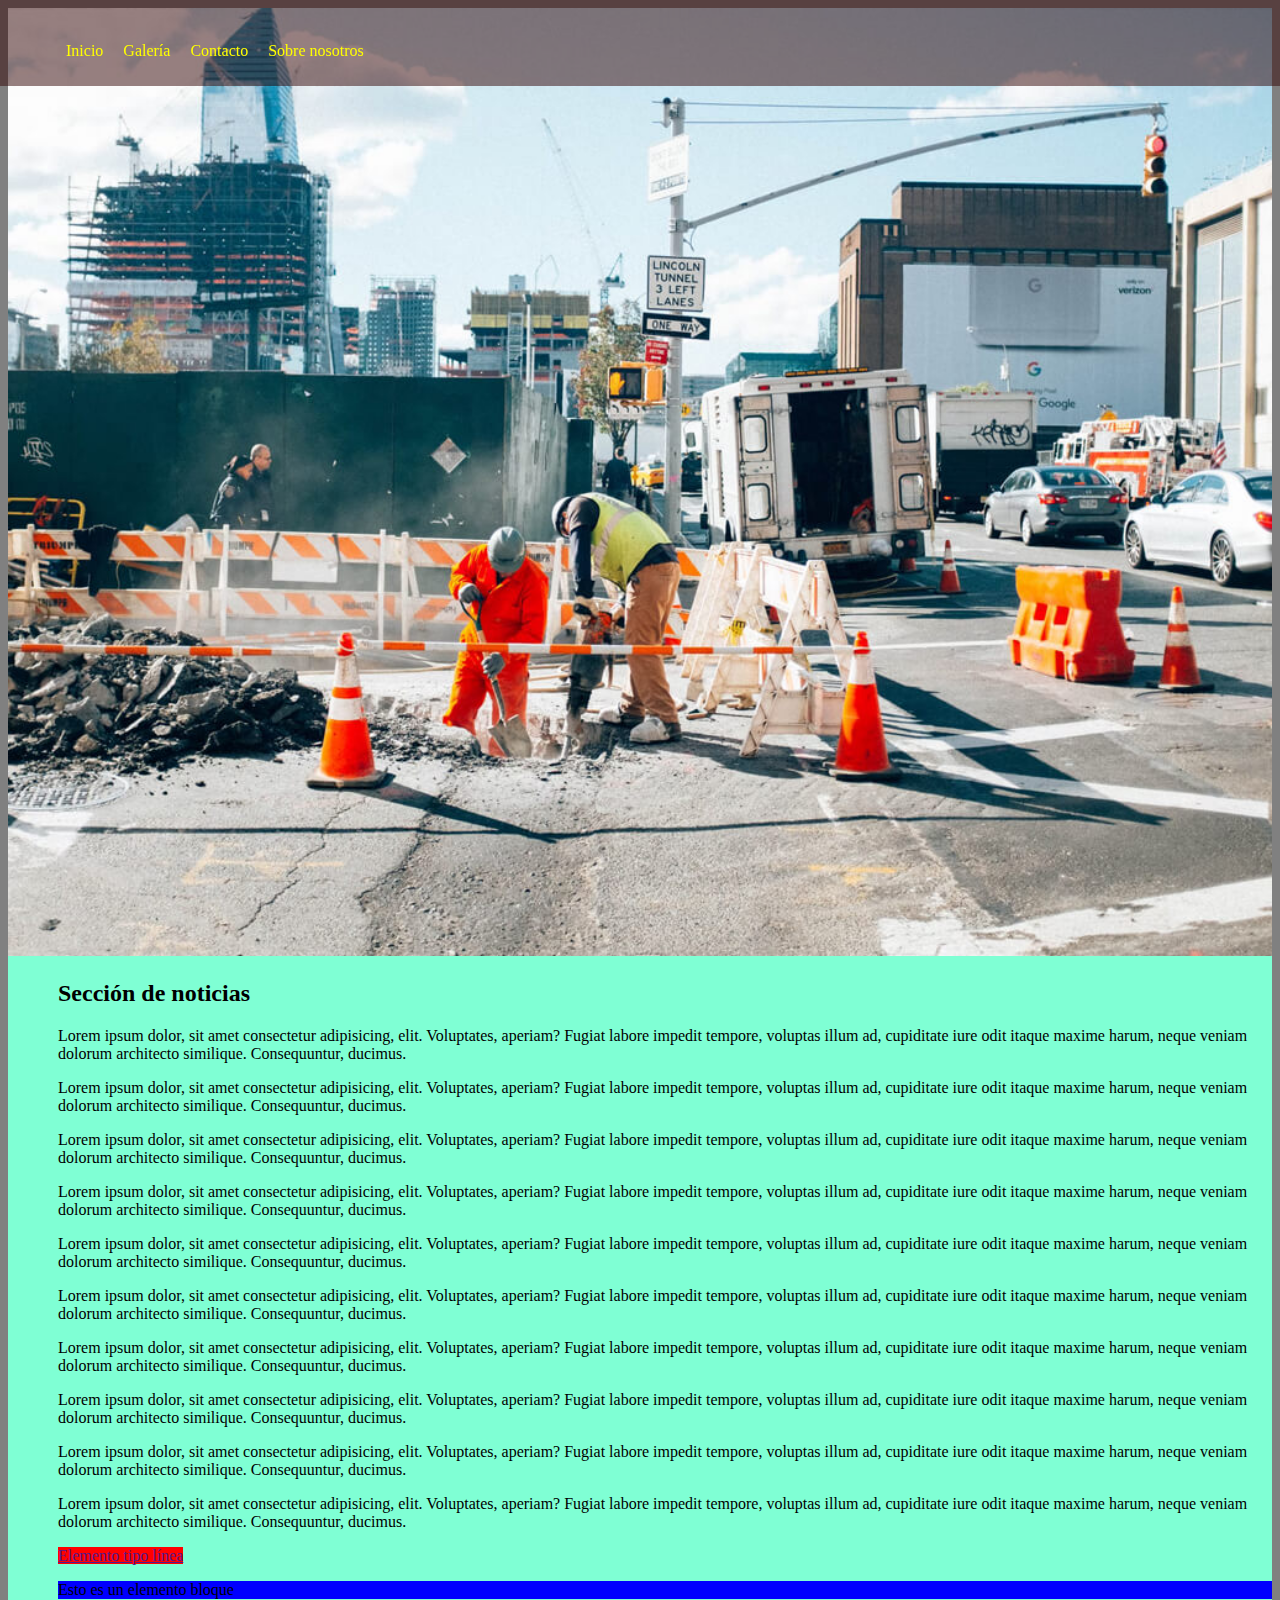
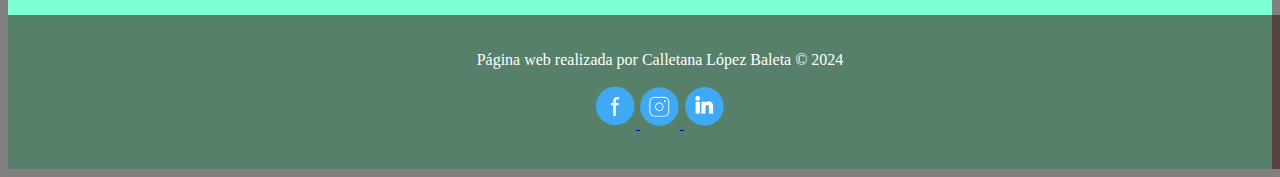
<file: index.html>
<!DOCTYPE html>
<html lang="en">
<head>
	<meta charset="UTF-8">
	<meta name="viewport" content="width=, initial-scale=1.0">
	<title>Mockup Ky</title>

	<link rel="stylesheet" href="css/stylemockup.css">	
</head>
<body>
	
<div class="container">	
	<header class="headerMenu"> 

				<nav class="menu">
					
					<ul>
						<li><a href="">Inicio</a></li>
						<li><a href="paginas/galeriamockup.html">Galería</a></li>
						<li><a href="">Contacto</a></li>
						<li><a href="">Sobre nosotros</a></li>
					</ul>
				</nav>

	</header>

	<main>	
		<img src="img/about.jpg" alt="">

		<div class="noticias">
			<h2>Sección de noticias</h2>
			<p>Lorem ipsum dolor, sit amet consectetur adipisicing, elit. Voluptates, aperiam? Fugiat labore impedit tempore, voluptas illum ad, cupiditate iure odit itaque maxime harum, neque veniam dolorum architecto similique. Consequuntur, ducimus.	</p>


			<p>Lorem ipsum dolor, sit amet consectetur adipisicing, elit. Voluptates, aperiam? Fugiat labore impedit tempore, voluptas illum ad, cupiditate iure odit itaque maxime harum, neque veniam dolorum architecto similique. Consequuntur, ducimus.	</p>


			<p>Lorem ipsum dolor, sit amet consectetur adipisicing, elit. Voluptates, aperiam? Fugiat labore impedit tempore, voluptas illum ad, cupiditate iure odit itaque maxime harum, neque veniam dolorum architecto similique. Consequuntur, ducimus.	</p>


			<p>Lorem ipsum dolor, sit amet consectetur adipisicing, elit. Voluptates, aperiam? Fugiat labore impedit tempore, voluptas illum ad, cupiditate iure odit itaque maxime harum, neque veniam dolorum architecto similique. Consequuntur, ducimus.	</p>


			<p>Lorem ipsum dolor, sit amet consectetur adipisicing, elit. Voluptates, aperiam? Fugiat labore impedit tempore, voluptas illum ad, cupiditate iure odit itaque maxime harum, neque veniam dolorum architecto similique. Consequuntur, ducimus.	</p>


		

		<p>Lorem ipsum dolor, sit amet consectetur adipisicing, elit. Voluptates, aperiam? Fugiat labore impedit tempore, voluptas illum ad, cupiditate iure odit itaque maxime harum, neque veniam dolorum architecto similique. Consequuntur, ducimus.	</p>


		<p>Lorem ipsum dolor, sit amet consectetur adipisicing, elit. Voluptates, aperiam? Fugiat labore impedit tempore, voluptas illum ad, cupiditate iure odit itaque maxime harum, neque veniam dolorum architecto similique. Consequuntur, ducimus.	</p>


		<p>Lorem ipsum dolor, sit amet consectetur adipisicing, elit. Voluptates, aperiam? Fugiat labore impedit tempore, voluptas illum ad, cupiditate iure odit itaque maxime harum, neque veniam dolorum architecto similique. Consequuntur, ducimus.	</p>


		<p>Lorem ipsum dolor, sit amet consectetur adipisicing, elit. Voluptates, aperiam? Fugiat labore impedit tempore, voluptas illum ad, cupiditate iure odit itaque maxime harum, neque veniam dolorum architecto similique. Consequuntur, ducimus.	</p>


		<p>Lorem ipsum dolor, sit amet consectetur adipisicing, elit. Voluptates, aperiam? Fugiat labore impedit tempore, voluptas illum ad, cupiditate iure odit itaque maxime harum, neque veniam dolorum architecto similique. Consequuntur, ducimus.	</p>


		<a href="" class="ejemploLinea1">Elemento tipo línea</a>
		<p class="elementoBloque1">Esto es un elemento bloque</p>

		</div>
	</main>	

	<footer>
		<p>Página web realizada por Calletana López Baleta &copy; 2024</p>

		<p>
			<a href="https://www.facebook.com/" target="_blank">
				<img src="img/facebook.png" alt="" width="40px">
			</a>

			<a href="https://www.instagram.com/" target="_blank">
				<img src="img/instagram.png" alt="" width="40px">
			</a>

			<a href="https://www.linkedin.com/in/calletana-l%C3%B3pez-baleta-b77222188/" target="_blank">
				<img src="img/linkeding.png" alt="" width="40px">
			</a>
		</p>
	</footer>

</div>


</body>
</html>
</file>
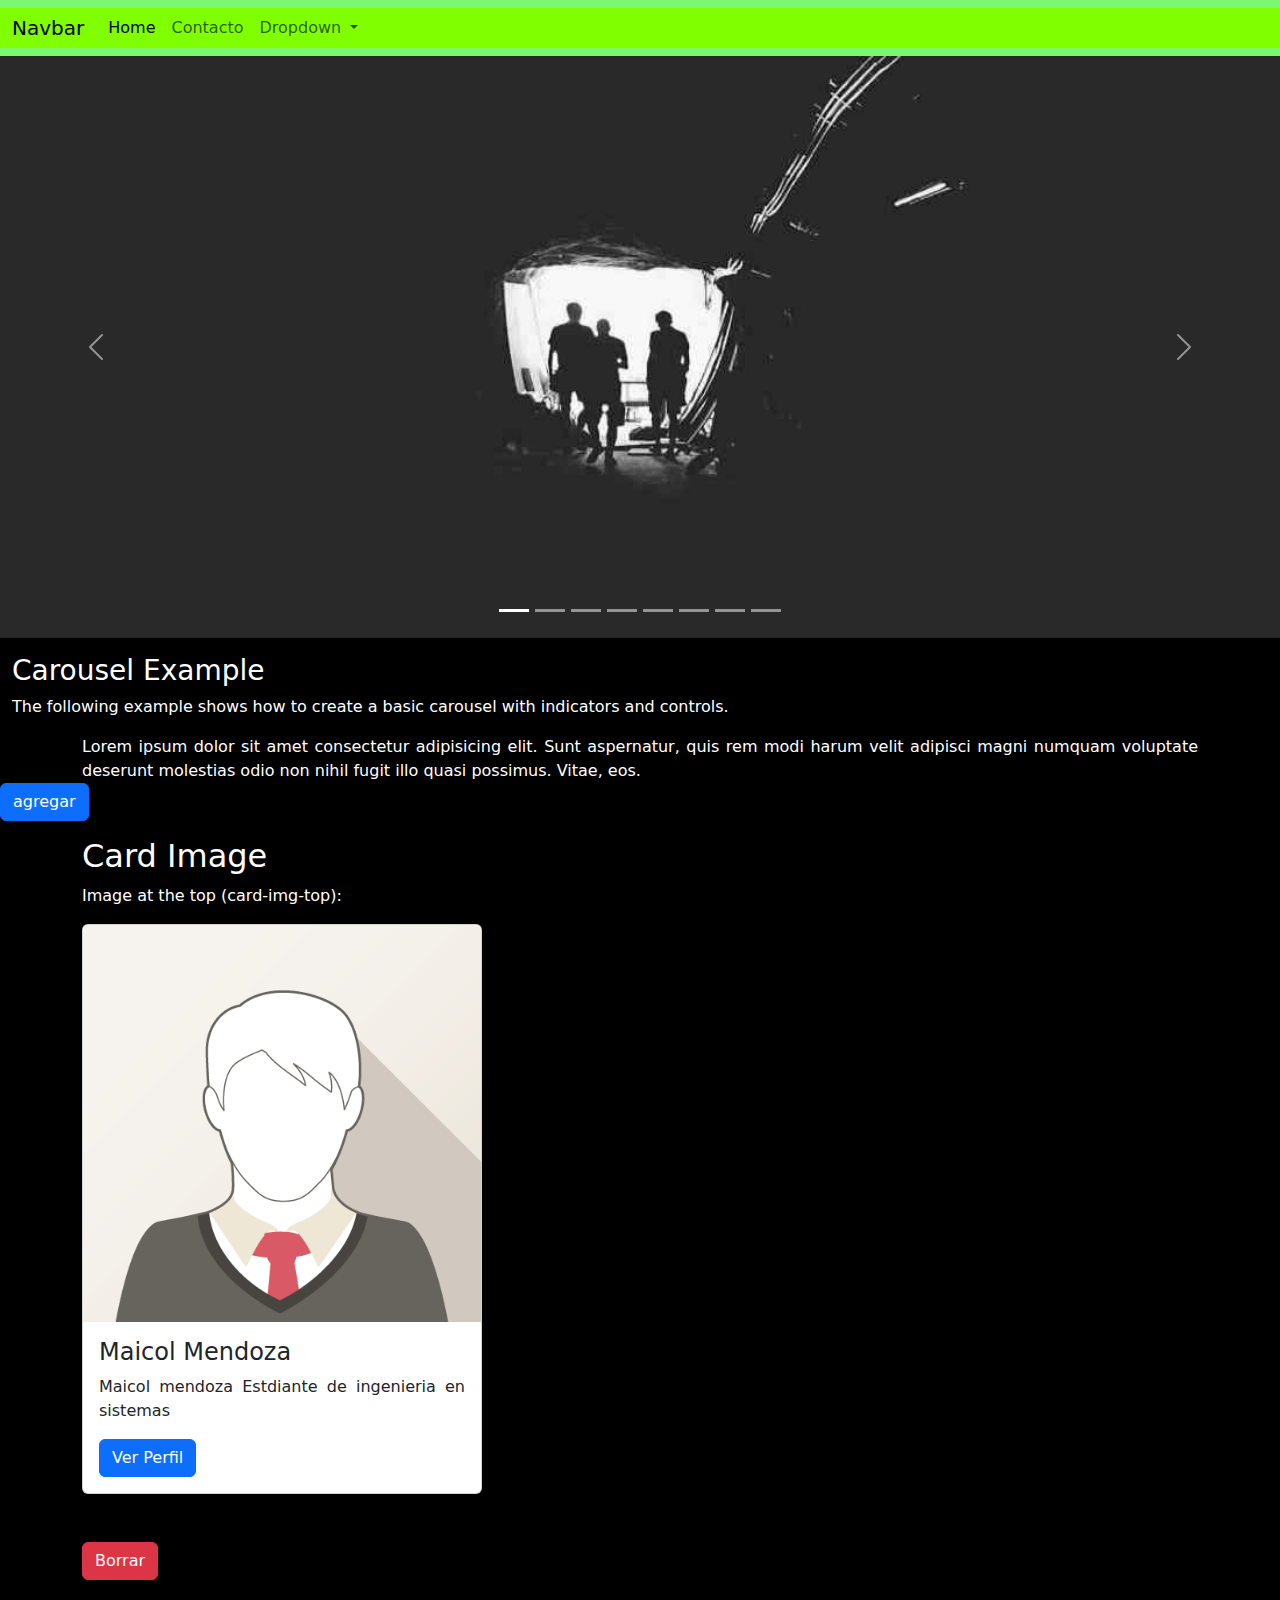
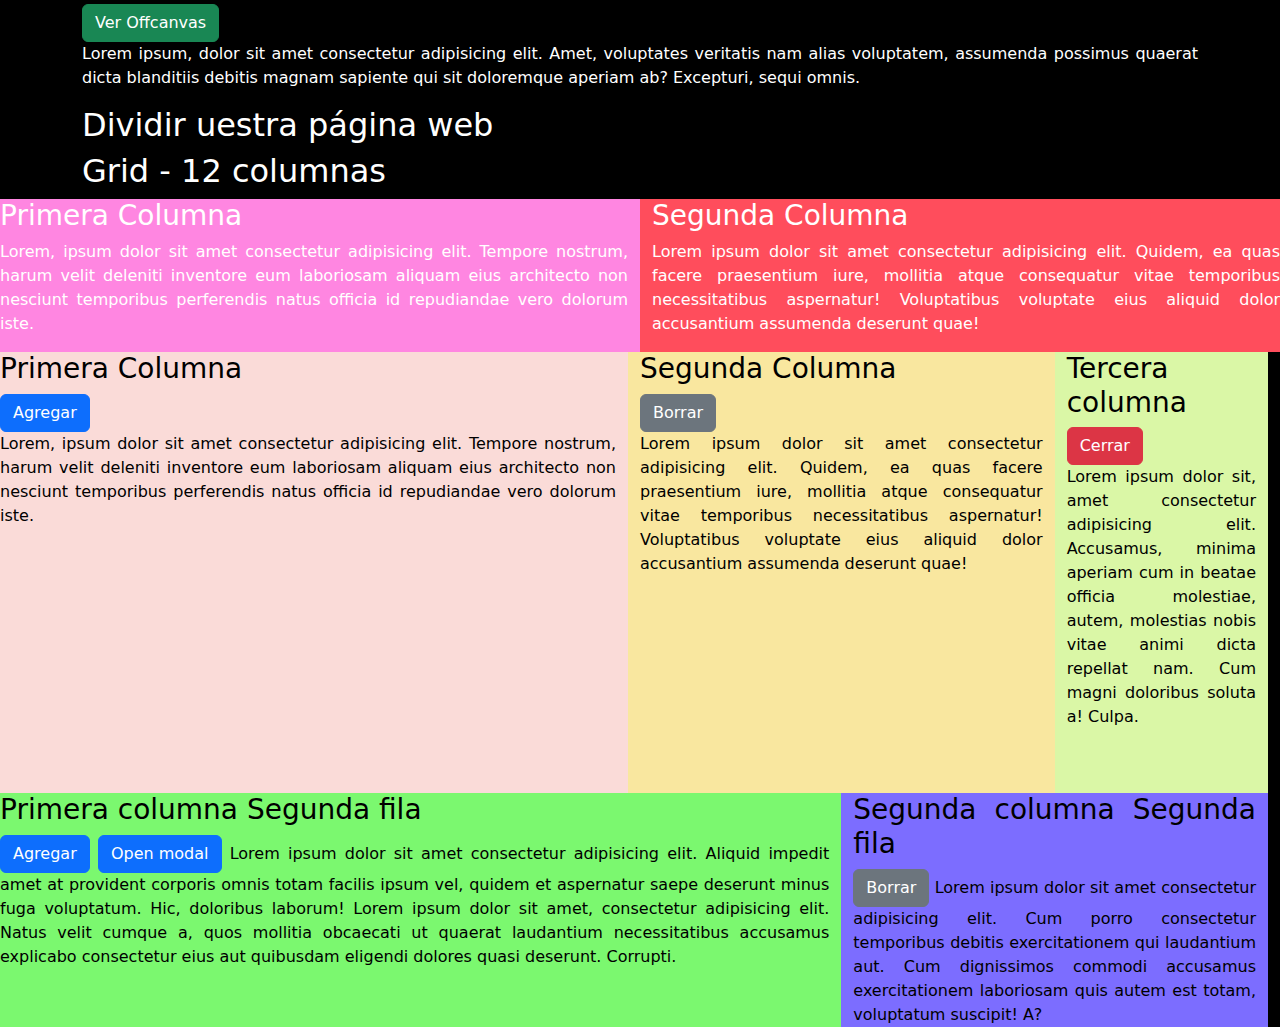
<file: boostrap/index.html>
<!DOCTYPE html>
<html lang="en">
<head>
    
    <meta charset="UTF-8">
    <meta name="viewport" content="width=device-width, initial-scale=1.0">
    <title>Document</title>
    <link href="https://cdn.jsdelivr.net/npm/bootstrap@5.3.3/dist/css/bootstrap.min.css" rel="stylesheet" integrity="sha384-QWTKZyjpPEjISv5WaRU9OFeRpok6YctnYmDr5pNlyT2bRjXh0JMhjY6hW+ALEwIH" crossorigin="anonymous">
    <link rel="stylesheet" href="../boostrap/css/stylesBostrap.css">
    
</head>
    <!-- inicio offcanva -->
    
        <div class="offcanvas offcanvas-start" id="demo">
            <div class="offcanvas-header">
            <h1 class="offcanvas-title">Redes Sociales </h1>
            <button type="button" class="btn-close text-reset" data-bs-dismiss="offcanvas"></button>
            </div>
            <div class="offcanvas-body">
            <p>Faceboo</p>
            <p>Twitter</p>
            <p>GitHub</p>
            <button class="btn btn-secondary" type="button">Prueba</button>
            </div>
        </div>
  
  <!-- Button to open the offcanvas sidebar -->
  
    <!-- Inicio de Navbar -->
    <nav class="navbar navbar-expand-lg" style="background-color:#7bf86f">
        <div class="container-fluid" style="background-color:chartreuse">
          <a class="navbar-brand" href="#">Navbar</a>
          <button class="navbar-toggler" type="button" data-bs-toggle="collapse" data-bs-target="#navbarSupportedContent" aria-controls="navbarSupportedContent" aria-expanded="false" aria-label="Toggle navigation">
            <span class="navbar-toggler-icon"></span>
          </button>
          <div class="collapse navbar-collapse" id="navbarSupportedContent">
            <ul class="navbar-nav me-auto mb-2 mb-lg-0">
              <li class="nav-item">
                <a class="nav-link active" aria-current="page" href="#">Home</a>
              </li>
              <li class="nav-item">
                <a class="nav-link" href="#"> Contacto </a>
              </li>
              <li class="nav-item dropdown">
                <a class="nav-link dropdown-toggle" href="#" role="button" data-bs-toggle="dropdown" aria-expanded="false">
                  Dropdown
                </a>
                <ul class="dropdown-menu">
                  <li><a class="dropdown-item" href="#">Action</a></li>
                  <li><a class="dropdown-item" href="#">Another action</a></li>
                  <li><hr class="dropdown-divider"></li>
                  <li><a class="dropdown-item" href="#">Something else here</a></li>
                </ul>
              </li>
             
          </div>
        </div>
      </nav>
    <!-- fin del navbar -->
      <!-- modal del pefil -->
            <body> 

                <!-- body de el modal -->
                <div class="modal" id="myModal">
                <div class="modal-dialog">
                <div class="modal-content">
            
                    <!-- Modal Header -->
                    <div class="modal-header" >
                    <h4 class="modal-title">Modal Heading</h4>
                    <button type="button" class="btn-close" data-bs-dismiss="modal"></button>
                    </div>
            
                    <!-- Modal body -->
                    <div class="modal-body" >
                    Lorem ipsum, dolor sit amet consectetur adipisicing elit. Aperiam sit non dolorem voluptas maxime nulla molestias eaque neque officia sunt facere quaerat, iure nisi excepturi animi similique fugiat repudiandae quidem.
                    </div>
            
                    <!-- Modal footer -->
                    <div class="modal-footer;" >
                        este es el pie de pagina de la la ventana modal
                    <button type="button" class="btn btn-danger" data-bs-dismiss="modal">Close</button>
                    </div>
            
                </div>
                </div>
            </div>
            <div class="fluid">
     <!-- cierre del modal del perfil -->
     <!-- The Modal -->
     
    <body> 

              <!-- body de el modal -->
              <div class="modal" id="MiPerfil">
                <div class="modal-dialog">
                <div class="modal-content">
            
                    <!-- Modal Header -->
                    <div class="modal-header" >
                    <h4 class="modal-title">Información Profesional</h4>
                    <button type="button" class="btn-close" data-bs-dismiss="modal"></button>
                    </div>
            
                    <!-- Modal body -->
                    <div class="modal-body" >
                    Maicol Mendoza Alviades
                    Estudiante de ingenieria en sistemas
                    CC: 106919068
                    Estado Civil: Casado
                    Residente en Aguachica-Cesar
                    </div>
            
                    <!-- Modal footer -->
                    <div class="modal-footer;" style="text-align: center;" >
                        correo electronico: mmendozaa@unicessar.edu.co
                        <br>
                        <button type="button" class="btn btn-danger" data-bs-dismiss="modal">Close</button>            
                    </div>
                    
                </div>
                </div>
            </div>
        <div class="fluid">
             <!-- inicio carrusel -->
              
            <div id="demo" class="carousel slide" data-bs-ride="carousel">

                <!-- Indicators/dots -->
                <div class="carousel-indicators">
                <button type="button" data-bs-target="#demo" data-bs-slide-to="0" class="active"></button>
                <button type="button" data-bs-target="#demo" data-bs-slide-to="1"></button>
                <button type="button" data-bs-target="#demo" data-bs-slide-to="2"></button>
                <button type="button" data-bs-target="#demo" data-bs-slide-to="3"></button>
                <button type="button" data-bs-target="#demo" data-bs-slide-to="4"></button>
                <button type="button" data-bs-target="#demo" data-bs-slide-to="5"></button>
                <button type="button" data-bs-target="#demo" data-bs-slide-to="6"></button>
                <button type="button" data-bs-target="#demo" data-bs-slide-to="7"></button>
                </div>
                
                <!-- The slideshow/carousel -->
                <div class="carousel-inner">
                <div class="carousel-item active">
                    <img src="img/la.jpg" alt="Los Angeles" class="d-block" style="width:100%">
                </div>
                <div class="carousel-item">
                    <img src="img/chicago.jpg" alt="Chicago" class="d-block" style="width:100%">
                </div>
                <div class="carousel-item">
                    <img src="img/ny.jpg" alt="New York" class="d-block" style="width:100%">
                </div>
                <div class="carousel-item">
                    <img src="img/slide (1).jpg" alt="slide (1)" class="d-block" style="width:100%">
                </div>
                <div class="carousel-item">
                    <img src="img/slide (2).jpg" alt="slide (1)" class="d-block" style="width:100%">
                </div>
                <div class="carousel-item">
                    <img src="img/slide (3).jpg" alt="slide (1)" class="d-block" style="width:100%">
                </div>
                <div class="carousel-item">
                    <img src="img/slide (4).jpg" alt="slide (1)" class="d-block" style="width:100%">
                </div>
                <div class="carousel-item">
                    <img src="img/slide (4).jpg" alt="slide (1)" class="d-block" style="width:100%">
                </div>
            </div>
                
                <!-- Left and right controls/icons -->
                <button class="carousel-control-prev" type="button" data-bs-target="#demo" data-bs-slide="prev">
                <span class="carousel-control-prev-icon"></span>
                </button>
                <button class="carousel-control-next" type="button" data-bs-target="#demo" data-bs-slide="next">
                <span class="carousel-control-next-icon"></span>
                </button>
            </div>
            
            <div class="container-fluid mt-3">
                <h3>Carousel Example</h3>
                <p>The following example shows how to create a basic carousel with indicators and controls.</p>
            </div>
    </div>
   













    <div class="container">
        Lorem ipsum dolor sit amet consectetur adipisicing elit. Sunt aspernatur, quis rem modi harum velit adipisci magni numquam voluptate deserunt molestias odio non nihil fugit illo quasi possimus. Vitae, eos.
        
    </div>
    <div class="fluid">
        <button type="button" class="btn btn-primary">agregar</button>
        <br>
        <!-- inicio de card -->
        <div class="container mt-3">
            <h2>Card Image</h2>
            <p>Image at the top (card-img-top):</p>
            <div class="card" style="width:400px">
              <img class="card-img-top" src="img/img_avatar1.png" alt="Card image" style="width:100%">
              <div class="card-body">
                <h4 class="card-title">Maicol Mendoza</h4>
                <p class="card-text">Maicol mendoza Estdiante de ingenieria en sistemas</p>
                <button type="button" class="btn btn-primary" data-bs-toggle="modal" data-bs-target="#MiPerfil">
                    Ver Perfil
                </button>
              </div>
            </div>
            <br>
        
         <!-- cierra de card -->
        <br>
        <button type="button" class="btn btn-danger">Borrar</button>
        <br>
        <br>
        <!-- boton de offcavas -->
        <button class="btn btn-success" type="button" data-bs-toggle="offcanvas" data-bs-target="#demo">
           Ver Offcanvas
        </button>
        <!-- <button type="button" class="btn btn-success">Ver Offcanvas</button> -->
        <br>
        <p>Lorem ipsum, dolor sit amet consectetur adipisicing elit. Amet, voluptates veritatis nam alias voluptatem, assumenda possimus quaerat dicta blanditiis debitis magnam sapiente qui sit doloremque aperiam ab? Excepturi, sequi omnis.</p>
        <h2>Dividir uestra página web</h2>
        <h2>Grid - 12 columnas</h2></div>
    <!-- dividimos nuestra pagina en 12 columnas (row) / filas (col) columnas -->
     <div class="row">
        <div class="col-sm-6"  style="background-color: rgb(255, 134, 225);">
            <h3  >Primera Columna</h3  >
            <p>Lorem, ipsum dolor sit amet consectetur adipisicing elit. Tempore nostrum, harum velit deleniti inventore eum laboriosam aliquam eius architecto non nesciunt temporibus perferendis natus officia id repudiandae vero dolorum iste.</p>
        </div>
        <div class="col-sm-6" style="background-color: rgb(255, 77, 92);">
            <h3 >Segunda Columna</h3>
        
            <p> Lorem ipsum dolor sit amet consectetur adipisicing elit. Quidem, ea quas facere praesentium iure, mollitia atque consequatur vitae temporibus necessitatibus aspernatur! Voluptatibus voluptate eius aliquid dolor accusantium assumenda deserunt quae!</p>
        
        </div>
        
        <!-- columnas separadas -->
         <!-- Primera -->
        <div class="row">
            <div class="col-sm-6" style="background-color: #fadbd8; color: #000000">
                <h3>Primera Columna </h3>
                <button type="button" class="btn btn-primary">Agregar</button>
                <p>Lorem, ipsum dolor sit amet consectetur adipisicing elit. Tempore nostrum, harum velit deleniti inventore eum laboriosam aliquam eius architecto non nesciunt temporibus perferendis natus officia id repudiandae vero dolorum iste.</p>
                <BR></BR>
            </div>
            <div class="col-sm-4" style="background-color: #f9e79f; color: #000000">
                <h3>Segunda Columna</h3>
                <button type="button" class="btn btn-secondary">Borrar</button>
                <p> Lorem ipsum dolor sit amet consectetur adipisicing elit. Quidem, ea quas facere praesentium iure, mollitia atque consequatur vitae temporibus necessitatibus aspernatur! Voluptatibus voluptate eius aliquid dolor accusantium assumenda deserunt quae!</p>    
                <BR></BR>
            </div>
            <div class="col-sm-2" style="background-color: #daf7a6; color: #000000">
                <h3>Tercera columna</h3>
                <button type="button" class="btn btn-danger">Cerrar</button>
                <p> Lorem ipsum dolor sit, amet consectetur adipisicing elit. Accusamus, minima aperiam cum in beatae officia molestiae, autem, molestias nobis vitae animi dicta repellat nam. Cum magni doloribus soluta a! Culpa.</p>
                <BR></BR>
            </div>
        </div>
        <!-- segudna fila -->
        <div class="row">
                <!-- Button to Open the Modal -->

            <div class="col-sm-8" style="background-color: #7bf86f; color: #000000">
                <h3>Primera columna Segunda fila</h3>
                <button type="button" class="btn btn-primary">Agregar</button>
                <button type="button" class="btn btn-primary" data-bs-toggle="modal" data-bs-target="#myModal">
                    Open modal
                </button>
                Lorem ipsum dolor sit amet consectetur adipisicing elit. Aliquid impedit amet at provident corporis omnis totam facilis ipsum vel, quidem et aspernatur saepe deserunt minus fuga voluptatum. Hic, doloribus laborum!
                
                Lorem ipsum dolor sit amet, consectetur adipisicing elit. Natus velit cumque a, quos mollitia obcaecati ut quaerat laudantium necessitatibus accusamus explicabo consectetur eius aut quibusdam eligendi dolores quasi deserunt. Corrupti.

            </div>
            <div class="col-sm-4" style="background-color: #7c6dff; color: #000000">
                <h3>Segunda columna Segunda fila</h3>
                <button type="button" class="btn btn-secondary">Borrar</button>
                Lorem ipsum dolor sit amet consectetur adipisicing elit. Cum porro consectetur temporibus debitis exercitationem qui laudantium aut. Cum dignissimos commodi accusamus exercitationem laboriosam quis autem est totam, voluptatum suscipit! A?
                
            </div>
        </div>
    </div>  
    <script src="https://cdn.jsdelivr.net/npm/bootstrap@5.3.3/dist/js/bootstrap.bundle.min.js" integrity="sha384-YvpcrYf0tY3lHB60NNkmXc5s9fDVZLESaAA55NDzOxhy9GkcIdslK1eN7N6jIeHz" crossorigin="anonymous"></script>
</body>
</html>
</file>
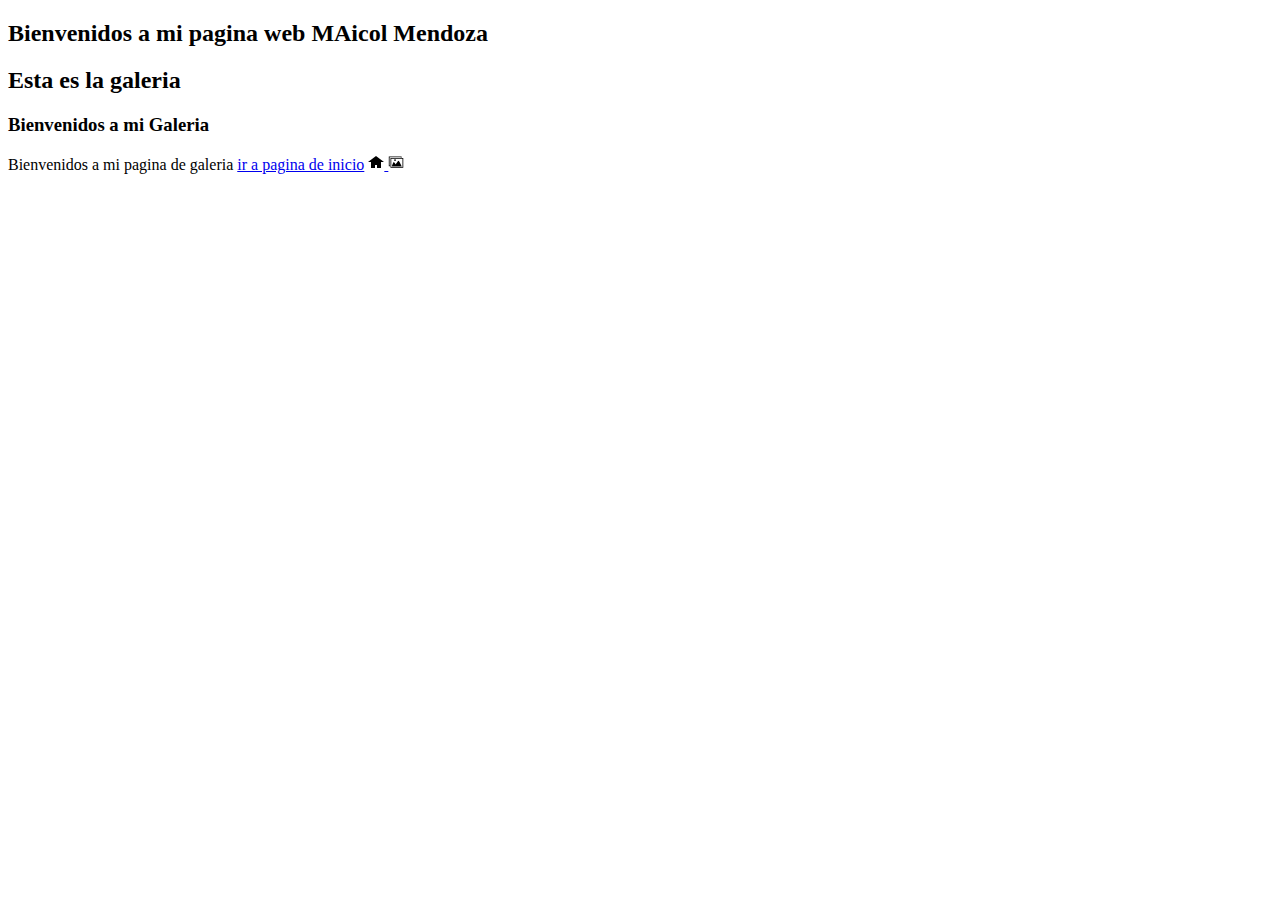
<file: paginas/galeria.html>
<!DOCTYPE html>
<html lang="en">
<head>
    <meta charset="UTF-8">
    <meta name="viewport" content="width=device-width, initial-scale=1.0">
    <title>Document</title>
</head>
<body>
    <h2> Bienvenidos a mi pagina web MAicol Mendoza </h2>
    <h2> Esta es la galeria</h2>
    <h3> Bienvenidos a mi Galeria </h3>
    <a> Bienvenidos a mi pagina de galeria</a>
    <a href="../Index.html ">ir a pagina de inicio</a>

    <a href="../Index.html">
    <img src="../img/home.svg" alt="imagen no carga" title="Imagen para ir a Home">
    </a>
    <a href="../paginas/galeria.html">
        <img src="../img/gallery.svg" width="16" height="16" alt="">
    </a>
</body>
</html>
</file>
<file: css/stylemockup.css>
body{
	background-color: gray;
}

.container{
		background-color: aquamarine;
		width: 100%;
/*		padding: 5px;*/
		margin: auto; /*Centrar el container*/
/*		margin-top: 100px;*/
}

.headerMenu{
	position: fixed;
	top: 0;
	left: 0;
	background-color: rgba(47, 1, 1, 0.5);
	width: 100%;
	padding: 16px;
	color: white;
}

.noticias{
	font-family: Verdana;
	padding-left: 50px;
}

.container main img{
	width: 100%;
}
/*
header nav ul li{
	list-style: none;
}*/

.menu ul li{
	list-style: none;
	float: left;
}

.menu ul li a{
	color: yellow;
	text-decoration: none;
	display: inline-block;
	padding: 10px;
/*	background-color: red;*/
}

/*Evento - Sobre el objeto -- hover*/

.menu ul li a:hover{
	color: black;
	background-color: white;
}

.ejemploLinea1{
	background-color: red;
}

.elementoBloque1{
	background-color: blue;
}

footer{
	background-color: rgba(47, 1, 1, 0.5);
	width: 100%;
	padding: 20px;
	text-align: center;
	color: white;
}
</file>
<file: boostrap/css/stylesBostrap.css>
body{
	background-color: black;
	color: white;
	text-align:  justify;
}
body .modal{
	color: #000000;

}
</file>
